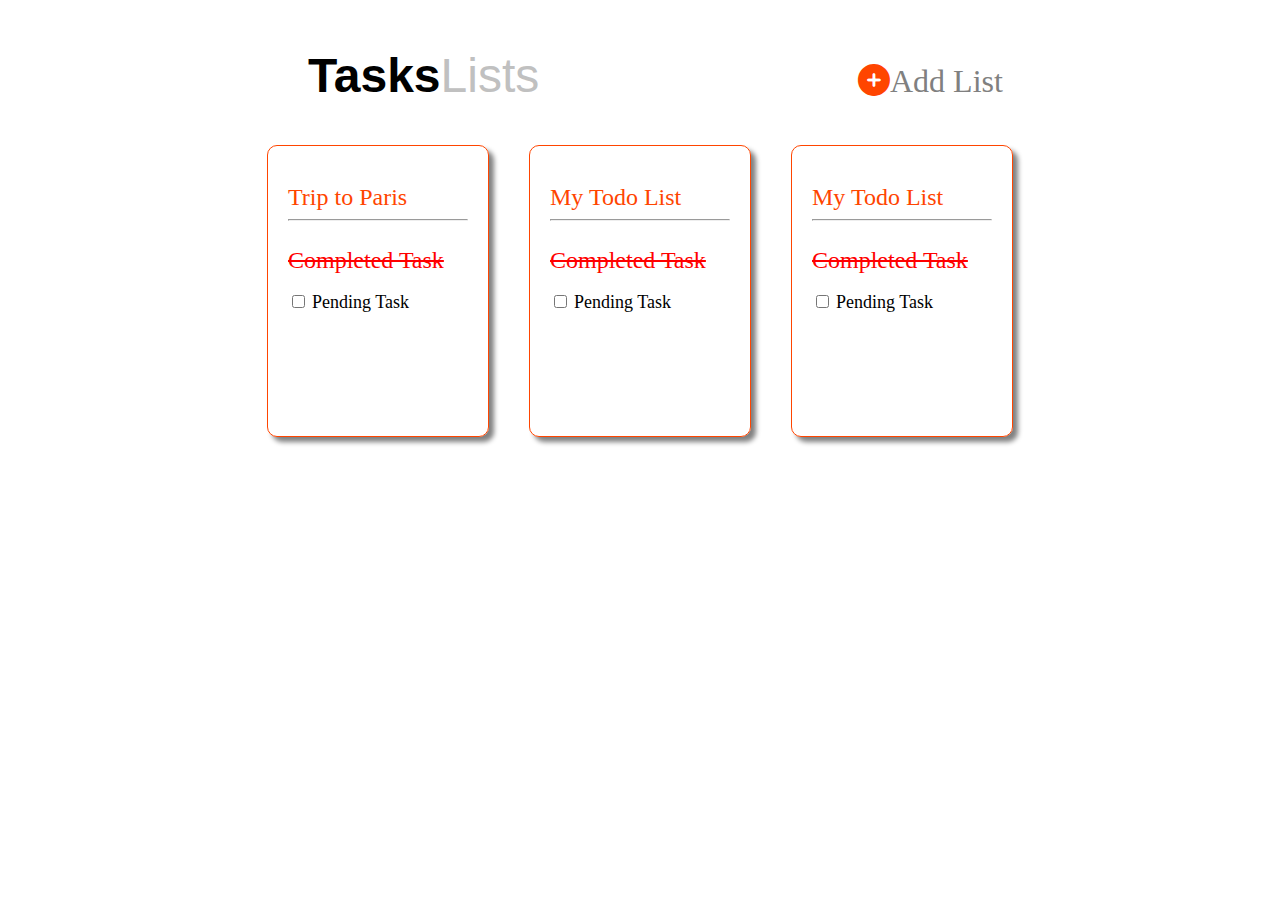
<file: index.html>
<!DOCTYPE html>
<html lang="en">
<head>
    <meta charset="UTF-8">
    <meta http-equiv="X-UA-Compatible" content="IE=edge">
    <meta name="viewport" content="width=device-width, initial-scale=1.0">
    <title>TodoList - UX</title>
    <link rel="stylesheet" href="./home.css">
    <link rel="icon" href="./Adobe_XD_CC_icon.svg.png">
    <link rel="stylesheet" href="https://cdnjs.cloudflare.com/ajax/libs/font-awesome/6.0.0/css/all.min.css" integrity="sha512-9usAa10IRO0HhonpyAIVpjrylPvoDwiPUiKdWk5t3PyolY1cOd4DSE0Ga+ri4AuTroPR5aQvXU9xC6qOPnzFeg==" crossorigin="anonymous" referrerpolicy="no-referrer" />
</head>
<body>
    <div class="first">
        <font size="20px" class="f1"> <b> Tasks</b></font>
        <font size="10px" color="silver" class="f2" >Lists</font>
    </div>
    <div class="side">
        <font size="6px;"> <a href="./index3.html" class="plus"><i class="fa-solid fa-circle-plus"></i></a></font>
        <font size="6px" class="add-list" color="gray">Add List</font>
    </div>
    <div class="container">
        <div class="box1">
            <br class="break1">
          <a href="./index2.html" class="a-paris"> <font size="5px" color="orangered" class="trip1"> Trip to Paris</font> <br></a>
            <hr class="horiz-1"><br>
            <font size="5px" color="red" class="comp1"> <del>Completed Task</del></font>
            <br><br>
            <input type="checkbox" class="check1"> <font size="4px" class="pen1"> Pending Task</font>
        </div>
    
        <div class="box2">
            <br class="break2">
         <a href="./index3.html" class="todo"> <font size="5px" color="orangered" class="trip2"> My Todo List</font> <br class="break2"></a>
         <font size="5px" color="gray" class="trip22"> My Todo List 2</font>
            <hr class="horiz-2"><br>
             <font size="5px" color="red" class="comp2"> <del>Completed Task</del></font>
            <br><br>
            <input type="checkbox" class="check2"> <font size="4px" class="pen2"> Pending Task</font>
        </div>
    
        <div class="box3">
            <br class="break3">
            <a href="./index3.html" class="todo"><font size="5px" color="orangered" class="trip3"> My Todo List</font> <br class="break4"></a>
            <font size="5px" color="gray" class="trip33"> My Todo List 3</font>
            <hr class="horiz-3"><br>
            <font size="5px" color="red" class="comp3"> <del>Completed Task</del></font>
            <br><br>
            <input type="checkbox" class="check3"> <font size="4px" class="pen3"> Pending Task</font>
        </div>
        <div class="box4">
            <font size="5px" color="gray" class="trip44"> My Todo List 4</font>
        </div>
        <div class="box5">
            <font size="5px" color="gray" class="trip55"> My Todo List 5</font>
        </div>
    </div>
    
    
    </body>
    </html>
</file>
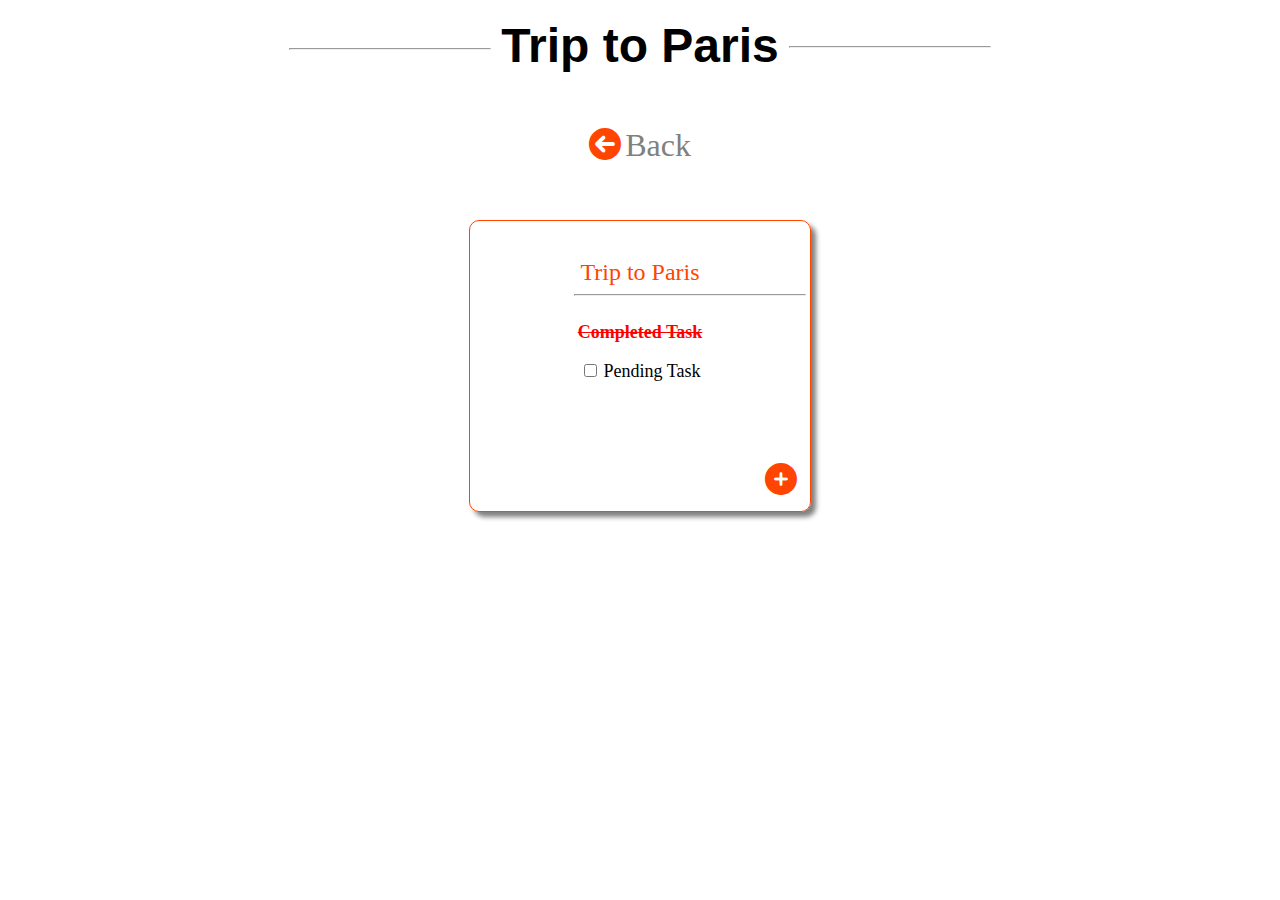
<file: index2.html>
<!DOCTYPE html>
<html lang="en">
<head>
    <meta charset="UTF-8">
    <meta http-equiv="X-UA-Compatible" content="IE=edge">
    <meta name="viewport" content="width=device-width, initial-scale=1.0">
    <title>TodoList - UX</title>
    <link rel="stylesheet" href="./home2.css">
    <link rel="icon" href="./Adobe_XD_CC_icon.svg.png">
    <link rel="stylesheet" href="https://cdnjs.cloudflare.com/ajax/libs/font-awesome/6.0.0/css/all.min.css" integrity="sha512-9usAa10IRO0HhonpyAIVpjrylPvoDwiPUiKdWk5t3PyolY1cOd4DSE0Ga+ri4AuTroPR5aQvXU9xC6qOPnzFeg==" crossorigin="anonymous" referrerpolicy="no-referrer" />
</head>
<body>
    <hr width="200px" class="h1">
   <div class="paris"> <center> <font size="50px" class="tripparis"> <b> Trip to Paris</b></font></center></div>
    <hr width="200px" class="h2"><br><br>
    <center> <font size="6px;"> <a href="./index.html" class="back"><i class="fa-solid fa-circle-arrow-left"></i></a></font>
    <font size="6px" color="gray" class="back1">Back</font></center><br><br>

    <center> <div class="box11">
        <br>
       <font size="5px" color="orangered"> Trip to Paris</font> <br>
        <hr class="h3"><br>
        <font size="4px" color="red"> <b> <del>Completed Task</del></b></font>
        <br><br>
        <input type="checkbox"> <font size="4px"> Pending Task</font>
       <span class="plusplus"><font size="6px;"> <a href="./index4.html" class="pp"><i class="fa-solid fa-circle-plus"></i></a></font></span> 
        <br>
    </div></center>
    
</body>
</html>
</file>
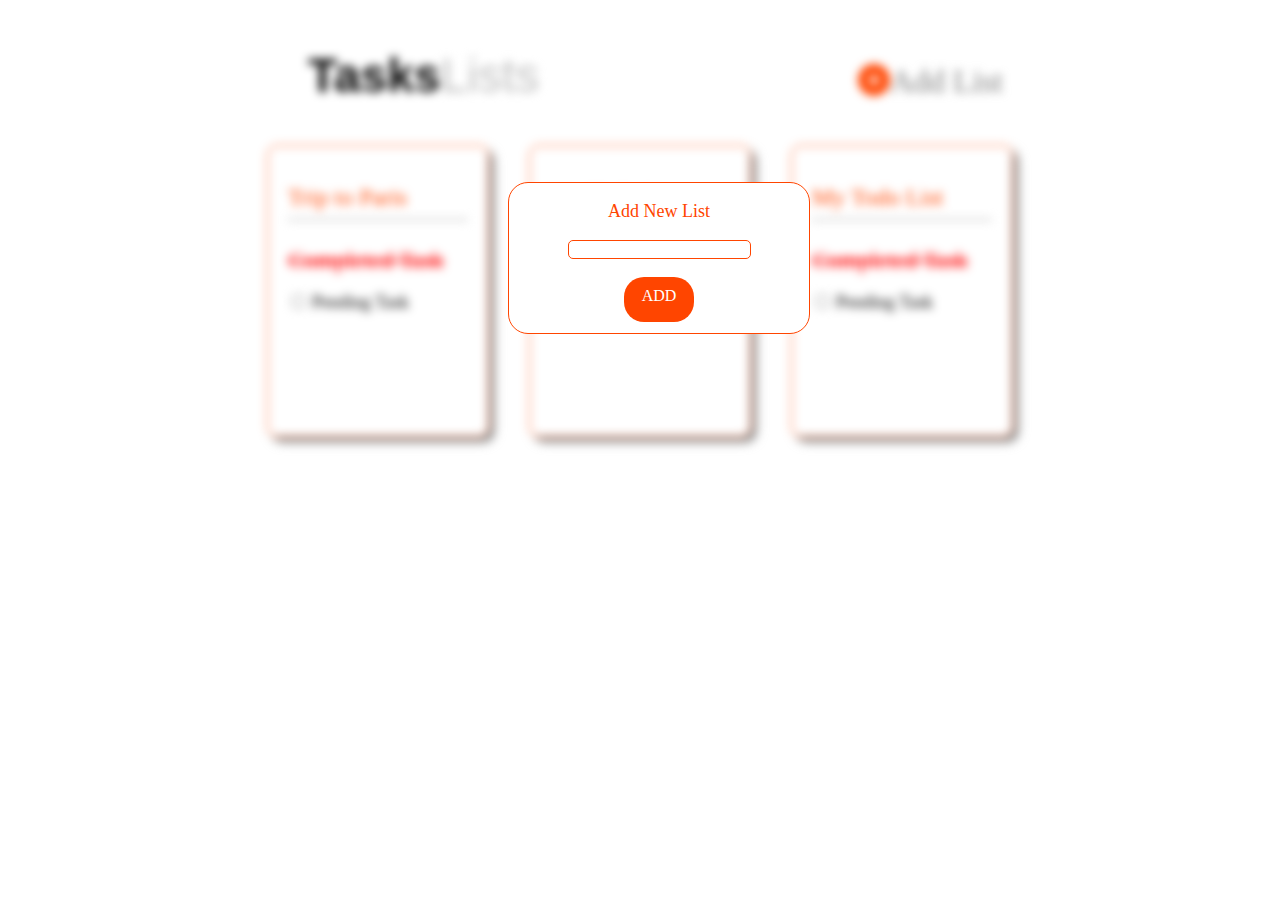
<file: index3.html>
<!DOCTYPE html>
<html lang="en">
<head>
    <meta charset="UTF-8">
    <meta http-equiv="X-UA-Compatible" content="IE=edge">
    <meta name="viewport" content="width=device-width, initial-scale=1.0">
    <title>TodoList - UX</title>
    <link rel="icon" href="./Adobe_XD_CC_icon.svg.png">
    <link rel="stylesheet" href="./home3.css">
    <link rel="stylesheet" href="https://cdnjs.cloudflare.com/ajax/libs/font-awesome/6.0.0/css/all.min.css" integrity="sha512-9usAa10IRO0HhonpyAIVpjrylPvoDwiPUiKdWk5t3PyolY1cOd4DSE0Ga+ri4AuTroPR5aQvXU9xC6qOPnzFeg==" crossorigin="anonymous" referrerpolicy="no-referrer" />

</head>
<body>
    <div class="main">
        <div class="first">
            <font size="20px" class="f1"> <b> Tasks</b></font>
            <font size="10px" color="silver" class="f2" >Lists</font>
        </div>
        <div class="side">
            <font size="6px;"> <a href="./index3.html" class="plus"><i class="fa-solid fa-circle-plus"></i></a></font>
            <font size="6px" class="add-list" color="gray">Add List</font>
        </div>
        <div class="container">
            <div class="box1">
                <br class="break1">
              <a href="./index2.html" class="a-paris"> <font size="5px" color="orangered" class="trip1"> Trip to Paris</font> <br></a>
                <hr class="horiz-1"><br>
                <font size="5px" color="red" class="comp1"> <del>Completed Task</del></font>
                <br><br>
                <input type="checkbox" class="check1"> <font size="4px" class="pen1"> Pending Task</font>
            </div>
        
            <div class="box2">
                <br class="break2">
             <a href="./index3.html" class="todo"> <font size="5px" color="orangered" class="trip2"> My Todo List</font> <br class="break2"></a>
             <font size="5px" color="gray" class="trip22"> My Todo List 2</font>
                <hr class="horiz-2"><br>
                 <font size="5px" color="red" class="comp2"> <del>Completed Task</del></font>
                <br><br>
                <input type="checkbox" class="check2"> <font size="4px" class="pen2"> Pending Task</font>
            </div>
        
            <div class="box3">
                <br class="break3">
                <a href="./index3.html" class="todo"><font size="5px" color="orangered" class="trip3"> My Todo List</font> <br class="break4"></a>
                <font size="5px" color="gray" class="trip33"> My Todo List 3</font>
                <hr class="horiz-3"><br>
                <font size="5px" color="red" class="comp3"> <del>Completed Task</del></font>
                <br><br>
                <input type="checkbox" class="check3"> <font size="4px" class="pen3"> Pending Task</font>
            </div>
            <div class="box4">
                <font size="5px" color="gray" class="trip44"> My Todo List 4</font>
            </div>
            <div class="box5">
                <font size="5px" color="gray" class="trip55"> My Todo List 5</font>
            </div>
        </div>
        </div>
        <div class="sub">
            <br>
           <center> <font size="4px" color="orangered"> Add New List</font></center>
            <br>
            <center><input type="text"></center>
            <br>
            <center> <div class="add">  ADD </div></center>
        </div></center>
        </body>
        </html>
</file>
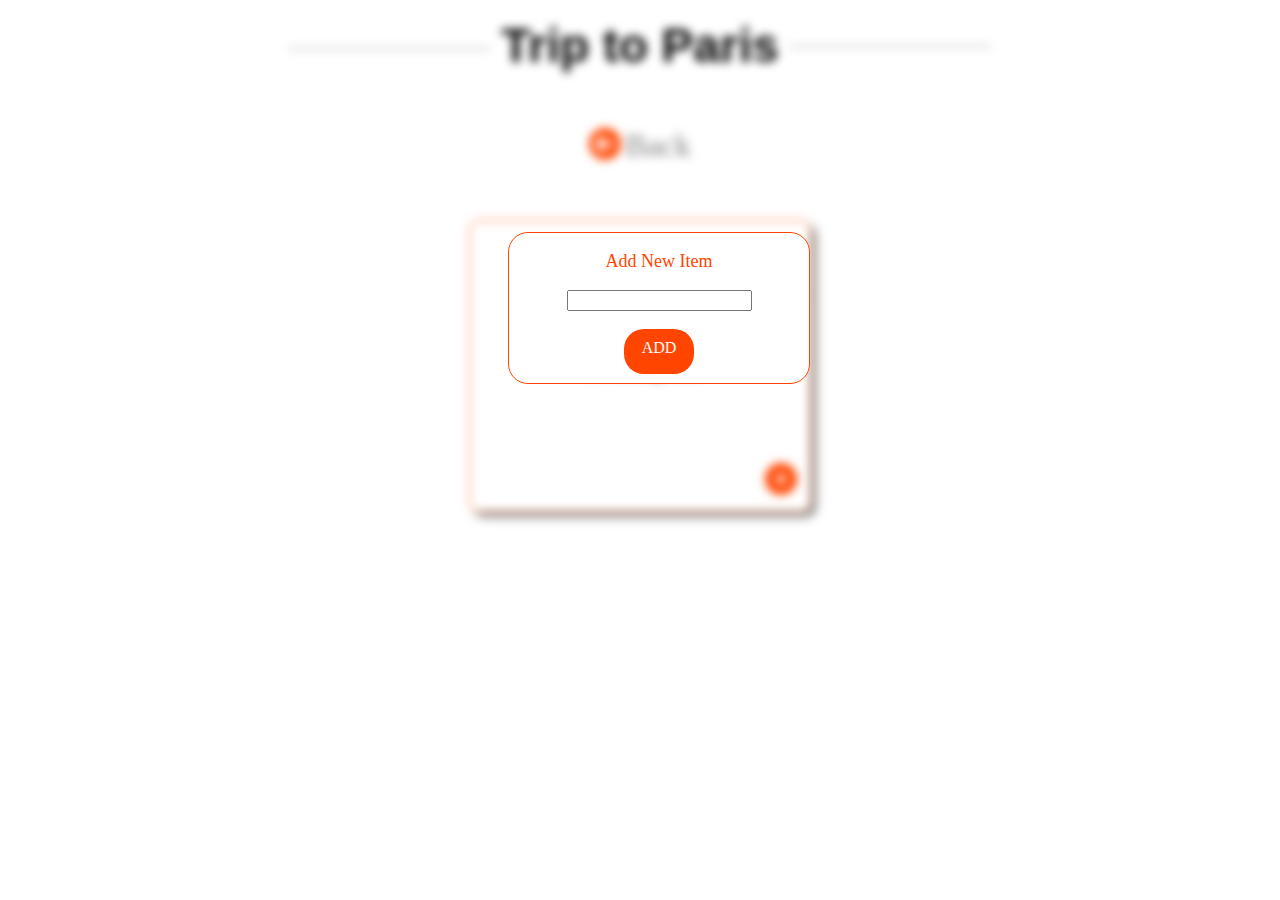
<file: index4.html>
<!DOCTYPE html>
<html lang="en">
<head>
    <meta charset="UTF-8">
    <meta http-equiv="X-UA-Compatible" content="IE=edge">
    <meta name="viewport" content="width=device-width, initial-scale=1.0">
    <title>TodoList - UX</title>
    <link rel="stylesheet" href="./home4.css">
    <link rel="icon" href="./Adobe_XD_CC_icon.svg.png">
    <link rel="stylesheet" href="https://cdnjs.cloudflare.com/ajax/libs/font-awesome/6.0.0/css/all.min.css" integrity="sha512-9usAa10IRO0HhonpyAIVpjrylPvoDwiPUiKdWk5t3PyolY1cOd4DSE0Ga+ri4AuTroPR5aQvXU9xC6qOPnzFeg==" crossorigin="anonymous" referrerpolicy="no-referrer" />
</head>
<body>
    <div class="main">
    <hr width="200px" class="h1">
   <div class="paris"> <center> <font size="50px" class="tripparis"> <b> Trip to Paris</b></font></center></div>
    <hr width="200px" class="h2"><br><br>
    <center> <font size="6px;"> <a href="./index.html" class="back"><i class="fa-solid fa-circle-arrow-left"></i></a></font>
    <font size="6px" color="gray" class="back1">Back</font></center><br><br>

    <center> <div class="box11">
        <br>
       <font size="5px" color="orangered"> Trip to Paris</font> <br>
        <hr class="h3"><br>
        <font size="4px" color="red"> <b> <del>Completed Task</del></b></font>
        <br><br>
        <input type="checkbox"> <font size="4px"> Pending Task</font>
       <span class="plusplus"><font size="6px;"> <a href="./index4.html" class="pp"><i class="fa-solid fa-circle-plus"></i></a></font></span> 
        <br>
    </div></center>
</div>
    <div class="sub">
        <br>
        <center> <font size="4px" color="orangered" class="addnewitem"> Add New Item</font></center>
       <center> <font size="4px" color="orangered" class="addnewtodo"> Add New Todo</font></center>
        <br>
        <center><input type="text"></center>
        <br>
        <center> <div class="add">  ADD </div></center>
    </div></center>
</body>
</html>
</file>
<file: home.css>
.f1{
    font-family:Arial, Helvetica, sans-serif;
}
.f2{
    font-family:'Lucida Sans', 'Lucida Sans Regular', 'Lucida Grande', 'Lucida Sans Unicode', Geneva, Verdana, sans-serif;
}
.a-paris{
    text-decoration: none;
}
.todo{
    text-decoration: none;
}
.plus{
    color:orangered;
}
.first{
    display: flex;
    position: relative;
    top:40px;
    left:300px;
}
.side{
    display: flex;
    position: relative;
    left:850px;
}
.container{
    display:flex;
    flex-direction: row;
    flex-wrap: wrap;
    justify-content: center;
    margin:25px;
}
.box1{
    width:180px;
    height:250px;
    border:1px solid orangered;
    border-radius: 10px;
    padding:20px;
    box-shadow: 5px 5px 5px gray;
    margin:20px;
}
.trip22{
    display: none;
}
.box2{
    width:180px;
    height:250px;
    border:1px solid orangered;
    border-radius: 10px;
    padding:20px;
    box-shadow: 5px 5px 5px gray;
    margin:20px;
}
.trip33{
    display: none;
}
.box3{
    width:180px;
    height:250px;
    border:1px solid orangered;
    border-radius: 10px;
    padding:20px;
    box-shadow: 5px 5px 5px gray;
    margin:20px;
}
.trip44{
    display: none;
}
.trip55{
    display: none;
}

@media only screen and (min-width:320px) and (max-width:480px) {
    .first{
        display: flex;
        position: relative;
        top:40px;
        left:0px;
    }
    .f1{
        font-size:40px;
    }
    .f2{
        font-size:40px ;
    }
    .side{
        display: flex;
        position: relative;
        left:250px;
    }
    .add-list{
        display: none;
    }
    .container{
        display:flex;
        flex-direction: column;
        flex-wrap: wrap;
        justify-content: center;
        margin:25px;
    }
    .horiz-1{
        display: none;
    }
    .comp1{
        display: none;
    }
    .check1{
        display: none;
    }
    .pen1{
        display: none;
    }
    .break1{
        display: none;
    }
    .trip1{
        color:gray;
    }
    .box1{
        width:180px;
        height:20px;
        border:1px solid gray;
        border-radius: 5px;
        padding:10px;
        box-shadow: 5px 5px 5px gray;
        margin:0px;
        text-align: left;
    }
    .horiz-2{
        display: none;
    }
    .comp2{
        display: none;
    }
    .check2{
        display: none;
    }
    .pen2{
        display: none;
    }
    .break2{
        display: none;
    }
    .trip2{
        display: none;
    }
    .trip22{
        display: inline;
    }
    .break2{
        display:none ;
    }
    .box2{
        width:180px;
        height:20px;
        border:1px solid gray;
        border-radius: 5px;
        padding:10px;
        box-shadow: 5px 5px 5px gray;
        margin:20px 0px 0px 0px;
        text-align: left;
    }
    .horiz-3{
        display: none;
    }
    .comp3{
        display: none;
    }
    .check3{
        display: none;
    }
    .pen3{
        display: none;
    }
    .break3{
        display: none;
    }
    .trip3{
        display: none;
    }
    .trip33{
        display: inline;
    }
    .break4{
        display:none ;
    }
    .box3{
        width:180px;
        height:20px;
        border:1px solid gray;
        border-radius: 5px;
        padding:10px;
        box-shadow: 5px 5px 5px gray;
        margin:20px 0px 0px 0px;
        text-align: left;
    }
    .trip44{
        display: inline;
    }
    .box4{
        width:180px;
        height:20px;
        border:1px solid gray;
        border-radius: 5px;
        padding:10px;
        box-shadow: 5px 5px 5px gray;
        margin:20px 0px 0px 0px;
        text-align: left;
    }
    .trip55{
        display: inline;
    }
    .box5{
        width:180px;
        height:20px;
        border:1px solid gray;
        border-radius: 5px;
        padding:10px;
        box-shadow: 5px 5px 5px gray;
        margin:20px 0px 0px 0px;
        text-align: left;
    }
}
</file>
<file: home2.css>
.h1{
    display: flex;
    position: relative;
    top:40px;
    right:250px;
}
.paris{
    font-family: Arial, Helvetica, sans-serif;
}
.h2{
    display: flex;
    position: relative;
    bottom:35px;
    left:250px;
}
.back{
    color:orangered;
}
.box11{
    width:300px;
    height:250px;
    border:1px solid orangered;
    border-radius: 10px;
    padding:20px;
    box-shadow: 5px 5px 5px gray;
    margin:20px;
}
.h3{
    width:230px;
    display: flex;
    position:relative;
    left:50px;
}
.plusplus{
    color: orangered;
    display: flex;
    position: relative;
    top:80px;
    left:275px;
}
.pp{
    color: orangered;
}
@media only screen and (min-width:320px) and (max-width:480px){
    body{
        margin:0px;
        padding:0px;
    }
    .h1{
        display: none;
    }
    .h2{
        display: none;
    }
    .tripparis{
        font-size: 35px;
    }
    .paris{
        position: relative;
        top:50px;
    }
    .back1{
        display: none;
    }
    .back{
        position: relative;
        bottom:20px;
        right:130px;
    }
    .h3{
        width:180px;
        position: relative;
        left:25px;
    }
    .box11{
        width:200px;
        height:300px;
        border:1px solid orangered;
        border-radius: 10px;
        padding:20px;
        box-shadow: 5px 5px 5px gray;
        margin:0px;
    }
    .plusplus{
        position: relative;
        left:175px;
        top:125px;
    }
}
</file>
<file: home3.css>
.f1{
    font-family:Arial, Helvetica, sans-serif;
}
.f2{
    font-family:'Lucida Sans', 'Lucida Sans Regular', 'Lucida Grande', 'Lucida Sans Unicode', Geneva, Verdana, sans-serif;
}
.a-paris{
    text-decoration: none;
}
.todo{
    text-decoration: none;
}
.plus{
    color:orangered;
}
.first{
    display: flex;
    position: relative;
    top:40px;
    left:300px;
}
.side{
    display: flex;
    position: relative;
    left:850px;
}
.container{
    display:flex;
    flex-direction: row;
    flex-wrap: wrap;
    justify-content: center;
    margin:25px;
}
.box1{
    width:180px;
    height:250px;
    border:1px solid orangered;
    border-radius: 10px;
    padding:20px;
    box-shadow: 5px 5px 5px gray;
    margin:20px;
}
.trip22{
    display: none;
}
.box2{
    width:180px;
    height:250px;
    border:1px solid orangered;
    border-radius: 10px;
    padding:20px;
    box-shadow: 5px 5px 5px gray;
    margin:20px;
}
.trip33{
    display: none;
}
.box3{
    width:180px;
    height:250px;
    border:1px solid orangered;
    border-radius: 10px;
    padding:20px;
    box-shadow: 5px 5px 5px gray;
    margin:20px;
}
.trip44{
    display: none;
}
.trip55{
    display: none;
}
.main{
    filter:blur(5px);
}
input{
    border:1px solid orangered;
    border-radius: 5px;
}
.sub{
    width:300px;
    height: 150px;
    border:1px solid orangered;
    background-color: white;
    border-radius: 20px;
    display:inline-block;
    position: relative;
    bottom: 300px;
    left:500px;
}
.add{
    background-color: orangered;
    color: white;
    width:50px;
    height: 25px;
    padding: 10px;
    border-radius: 20px;
}

@media only screen and (min-width:320px) and (max-width:480px) {
    .first{
        display: flex;
        position: relative;
        top:40px;
        left:0px;
    }
    .f1{
        font-size:40px;
    }
    .f2{
        font-size:40px ;
    }
    .side{
        display: flex;
        position: relative;
        left:250px;
    }
    .add-list{
        display: none;
    }
    .container{
        display:flex;
        flex-direction: column;
        flex-wrap: wrap;
        justify-content: center;
        margin:25px;
    }
    .horiz-1{
        display: none;
    }
    .comp1{
        display: none;
    }
    .check1{
        display: none;
    }
    .pen1{
        display: none;
    }
    .break1{
        display: none;
    }
    .trip1{
        color:gray;
    }
    .box1{
        width:180px;
        height:20px;
        border:1px solid gray;
        border-radius: 5px;
        padding:10px;
        box-shadow: 5px 5px 5px gray;
        margin:0px;
        text-align: left;
    }
    .horiz-2{
        display: none;
    }
    .comp2{
        display: none;
    }
    .check2{
        display: none;
    }
    .pen2{
        display: none;
    }
    .break2{
        display: none;
    }
    .trip2{
        display: none;
    }
    .trip22{
        display: inline;
    }
    .break2{
        display:none ;
    }
    .box2{
        width:180px;
        height:20px;
        border:1px solid gray;
        border-radius: 5px;
        padding:10px;
        box-shadow: 5px 5px 5px gray;
        margin:20px 0px 0px 0px;
        text-align: left;
    }
    .horiz-3{
        display: none;
    }
    .comp3{
        display: none;
    }
    .check3{
        display: none;
    }
    .pen3{
        display: none;
    }
    .break3{
        display: none;
    }
    .trip3{
        display: none;
    }
    .trip33{
        display: inline;
    }
    .break4{
        display:none ;
    }
    .box3{
        width:180px;
        height:20px;
        border:1px solid gray;
        border-radius: 5px;
        padding:10px;
        box-shadow: 5px 5px 5px gray;
        margin:20px 0px 0px 0px;
        text-align: left;
    }
    .trip44{
        display: inline;
    }
    .box4{
        width:180px;
        height:20px;
        border:1px solid gray;
        border-radius: 5px;
        padding:10px;
        box-shadow: 5px 5px 5px gray;
        margin:20px 0px 0px 0px;
        text-align: left;
    }
    .trip55{
        display: inline;
    }
    .box5{
        width:180px;
        height:20px;
        border:1px solid gray;
        border-radius: 5px;
        padding:10px;
        box-shadow: 5px 5px 5px gray;
        margin:20px 0px 0px 0px;
        text-align: left;
    }
    .sub{
        width: 250px;
        position:fixed;
        left:25px;
        top:200px;
    }
}
</file>
<file: home4.css>
.h1{
    display: flex;
    position: relative;
    top:40px;
    right:250px;
}
.paris{
    font-family: Arial, Helvetica, sans-serif;
}
.h2{
    display: flex;
    position: relative;
    bottom:35px;
    left:250px;
}
.back{
    color:orangered;
}
.box11{
    width:300px;
    height:250px;
    border:1px solid orangered;
    border-radius: 10px;
    padding:20px;
    box-shadow: 5px 5px 5px gray;
    margin:20px;
}
.h3{
    width:230px;
    display: flex;
    position:relative;
    left:50px;
}
.plusplus{
    color: orangered;
    display: flex;
    position: relative;
    top:80px;
    left:275px;
}
.pp{
    color: orangered;
}
.addnewtodo{
    display:none;
}
.sub{
    width:300px;
    height: 150px;
    border:1px solid orangered;
    background-color: white;
    border-radius: 20px;
    display:inline-block;
    position: relative;
    bottom: 300px;
    left:500px;
}
.add{
    background-color: orangered;
    color: white;
    width:50px;
    height: 25px;
    padding: 10px;
    border-radius: 20px;
}
.main{
    filter:blur(5px);
}
@media only screen and (min-width:320px) and (max-width:480px){
    body{
        margin:50px 0px 0px 70px;
        padding:0px;
    }
    .h1{
        display: none;
    }
    .h2{
        display: none;
    }
    .tripparis{
        font-size: 35px;
    }
    .paris{
        position: relative;
        top:50px;
    }
    .back1{
        display: none;
    }
    .back{
        position: relative;
        bottom:20px;
        right:130px;
    }
    .h3{
        width:180px;
        position: relative;
        left:25px;
    }
    .box11{
        width:200px;
        height:300px;
        border:1px solid orangered;
        border-radius: 10px;
        padding:20px;
        box-shadow: 5px 5px 5px gray;
        margin:10px 0px 0px 0px;
    }
    .plusplus{
        position: relative;
        left:175px;
        top:125px;
    }
    .addnewitem{
        display: none;
    }
    .addnewtodo{
        display: inline;
    }
    .sub{
        width: 250px;
        position:relative;
        bottom:360px;
        left:-30px;
    }
}
</file>
